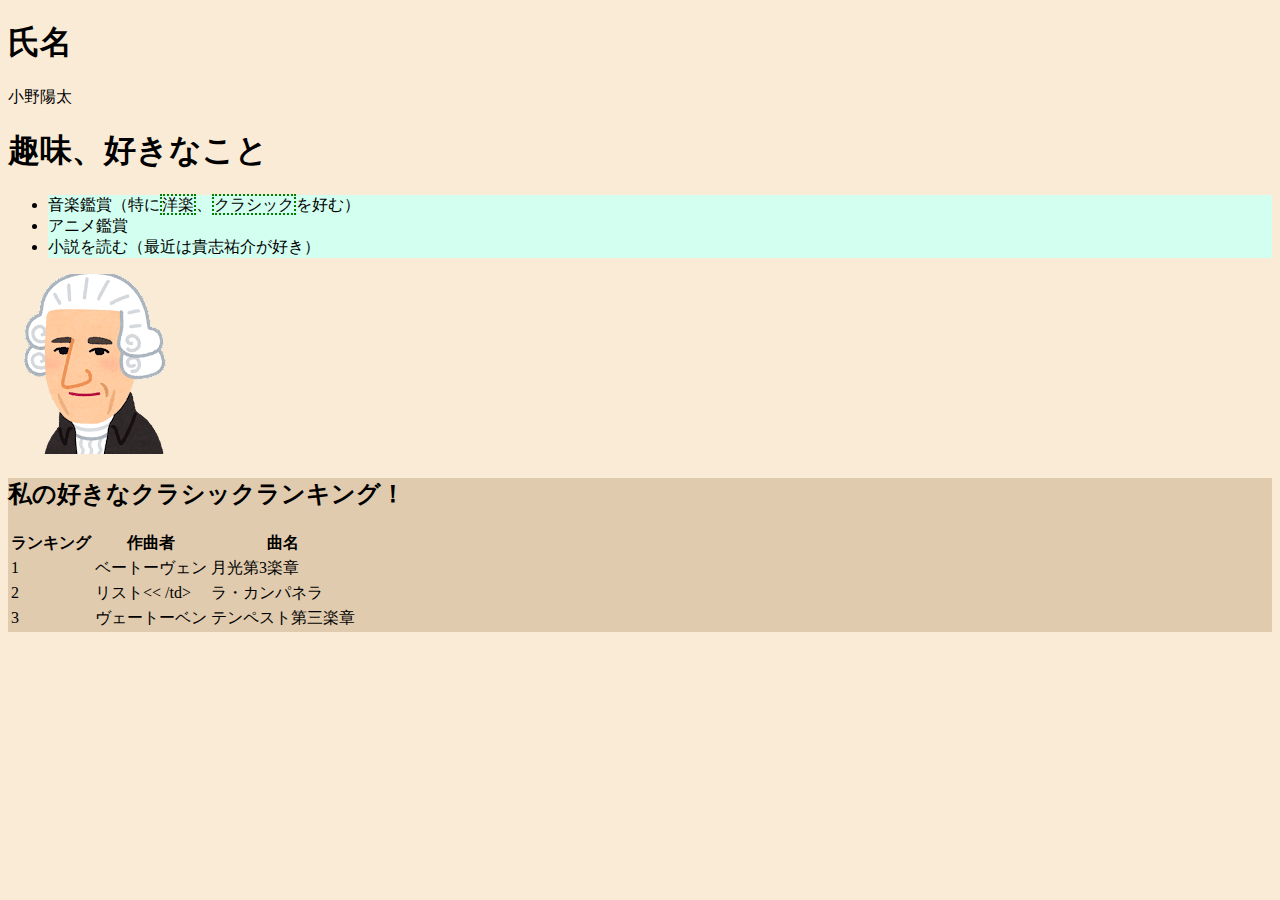
<file: profile/index.html>
<!DOCTYPE html>
<html>

<head>
    <title>自己紹介</title>
    <link rel="stylesheet" href="profile-style.css">
</head>

<body>
    <h1>氏名</h1>
    <p>小野陽太</p>
    <h1>趣味、好きなこと</h1>

    <ul>
        <li class="a">音楽鑑賞（特に<span>洋楽</span>、<span>クラシック</span>を好む）</li>
        <li class="a">アニメ鑑賞</li>
        <li class="a">小説を読む（最近は貴志祐介が好き）</li>
    </ul>
    <p><img src="img/nigaoe_haydn.png" alt="クラシック"></p>

    <div class="s">
        <h2>私の好きなクラシックランキング！</h2>
        <table>
            <thead>
                <tr>
                    <th>ランキング</th>
                    <th>作曲者</th>
                    <th>曲名</th>
                </tr>
            </thead>
            <tbody>
                <tr>
                    <td>1</td>
                    <td>ベートーヴェン</td>
                    <td>月光第3楽章</td>
                </tr>
                <tr>
                    <td>2</td>
                    <td>リスト<< /td>
                    <td>ラ・カンパネラ</td>
                </tr>
                <tr>
                    <td>3</td>
                    <td>ヴェートーベン</td>
                    <td>テンペスト第三楽章</td>
                </tr>

            </tbody>

        </table>
    </div>







</body>










</html>
</file>
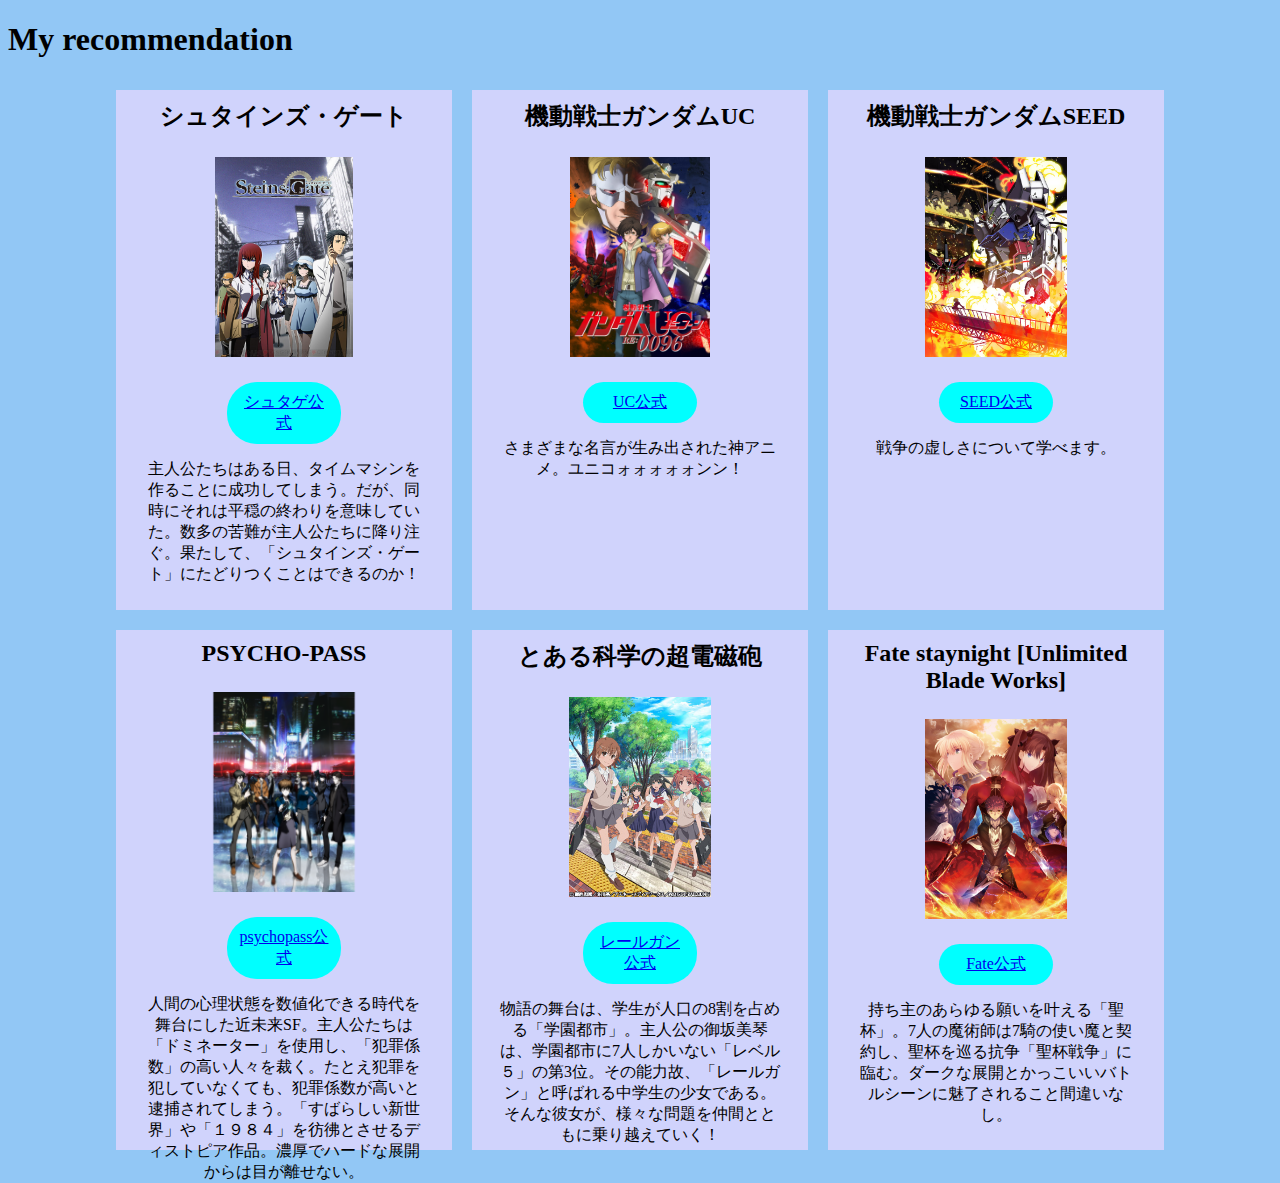
<file: box/box-layout.html>
<!DOCTYPE html>
<html lang="en">

<head>
    <meta charset="UTF-8">
    <meta name="viewport" content="width=device-width, initial-scale=1.0">
    <title>recommendation</title>
    <link rel="stylesheet" href="box-layout-style.css">
</head>

<body>
    <h1>My recommendation</h1>
    <div class="box">
        <div class="item">
            <h2 class="title">シュタインズ・ゲート</h2>
            <div class="photo"> <img
                    src="img/h7gE1pVRkBojPfmhUAqLUUzjKvyAkMmmtgTdhndFyRKFTBW8xjTUPsPYP0Md84KF9SDRJ0I5Wk9kEGuY_main.jpg">
            </div>
            <a href="#">シュタゲ公式</a>
            <p class="sentence">主人公たちはある日、タイムマシンを作ることに成功してしまう。だが、同時にそれは平穏の終わりを意味していた。数多の苦難が主人公たちに降り注ぐ。果たして、「シュタインズ・ゲート」にたどりつくことはできるのか！</p>
        </div>

        <div class="item">
            <h2 class="title">機動戦士ガンダムUC</h2>
            <div class="photo"> <img src="img/main.jpg"></div>
            <a href="#">UC公式</a>
            <p class="sentence">さまざまな名言が生み出された神アニメ。ユニコォォォォォンン！</p>
        </div>


        <div class="item">
            <h2 class="title">機動戦士ガンダムSEED</h2>
            <div class="photo"><img src="img/about_visual_seed1.jpg"></div>
            <a href="#">SEED公式</a>
            <p class="sentence">戦争の虚しさについて学べます。</p>
        </div>


        <div class="item">
            <h2 class="title">PSYCHO-PASS</h2>
            <div class="photo"> <img src="img/vs_tv2nd.png"></div>
            <a href="#">psychopass公式</a>
            <p class="sentence">人間の心理状態を数値化できる時代を舞台にした近未来SF。主人公たちは「ドミネーター」を使用し、「犯罪係数」の高い人々を裁く。たとえ犯罪を犯していなくても、犯罪係数が高いと逮捕されてしまう。「すばらしい新世界」や「１９８４」を彷彿とさせるディストピア作品。濃厚でハードな展開からは目が離せない。</p>
        </div>


        <div class="item">
            <h2 class="title">とある科学の超電磁砲</h2>
            <div class="photo"> <img src="img/33a7a47cbc0ee6167370f04cc5f39641.jpg"></div>
            <a href="#">レールガン公式</a>
            <p class="sentence">物語の舞台は、学生が人口の8割を占める「学園都市」。主人公の御坂美琴は、学園都市に7人しかいない「レベル５」の第3位。その能力故、「レールガン」と呼ばれる中学生の少女である。そんな彼女が、様々な問題を仲間とともに乗り越えていく！</p>
        </div>


        <div class="item">
            <h2 class="title">Fate staynight [Unlimited Blade Works]</h2>
            <div class="photo"><img src="img/GFF33SHasAArEgn.jpg" alt=""></div>
            <a href="#">Fate公式</a>
            <p class="sentence">持ち主のあらゆる願いを叶える「聖杯」。7人の魔術師は7騎の使い魔と契約し、聖杯を巡る抗争「聖杯戦争」に臨む。ダークな展開とかっこいいバトルシーンに魅了されること間違いなし。</p>
        </div>


    </div>
</body>

</html>
</file>
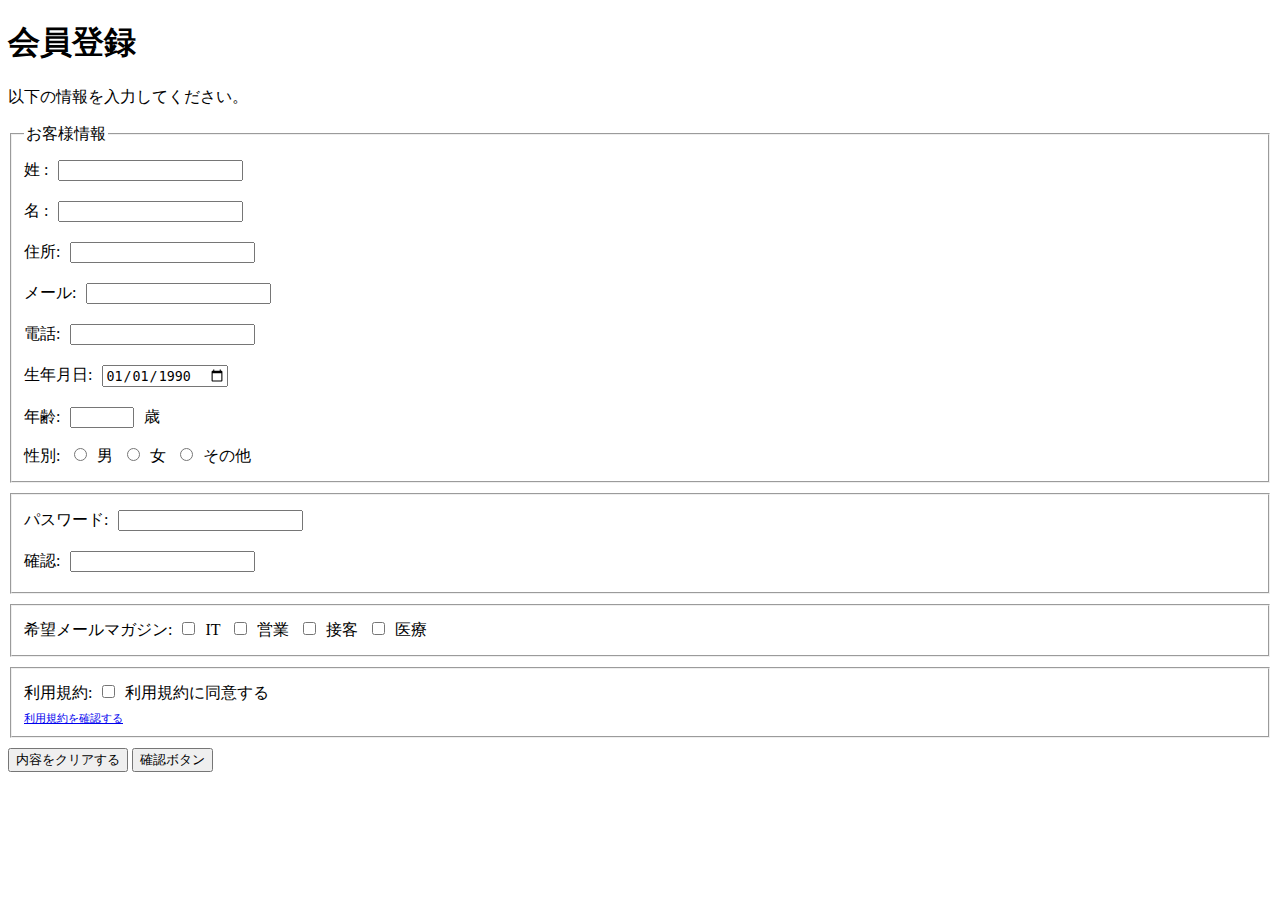
<file: form/form.html>
<!DOCTYPE html>
<html lang="en">

<head>
    <meta charset="UTF-8">
    <meta name="viewport" content="width=device-width, initial-scale=1.0">
    <title>入力フォーム</title>
    <link rel="stylesheet" href="form-style.css">
</head>

<body>
    <h1>会員登録</h1>
    <p>以下の情報を入力してください。</p>
    <form action="#" method="post">
        <fieldset>
            <legend>お客様情報</legend>
            姓 :<input type="text" name="last_name"><br>
            名 :<input type="text" name="first_name"><br>
            住所:<input type="text" name="address"><br>
            メール:<input type="email" name="email"><br>
            電話:<input type="tel" name="tel"><br>
            生年月日:<input type="date" name="birthday" value="1990-01-01"><br>
            年齢:<input type="number" name="age" min="0" max="150">歳<br>
            性別:
            <label><input type="radio" name="gendar" value="0">男</label>
            <label><input type="radio" name="gendar" value="1">女</label>
            <label><input type="radio" name="gendar" value="2">その他</label><br>
        </fieldset>
        <fieldset>
            パスワード:<input type="password" name="password"><br>
            確認:<input type="password" name="password_confirm"><br>
        </fieldset>
        <fieldset>
            希望メールマガジン:<label><input type="checkbox" name="magazine" value="1">IT</label>
            <label><input type="checkbox" name="magazine" value="2">営業</label>
            <label><input type="checkbox" name="magazine" value="3">接客</label>
            <label><input type="checkbox" name="magazine" value="4">医療</label><br>
        </fieldset>
        <fieldset >
            利用規約:<label><input type="checkbox" name="terms" value="agree">利用規約に同意する</label><br>
            <a href="terms.html" target="_blank" class="a">利用規約を確認する</a><br>
        </fieldset>
        <button type="reset">内容をクリアする</button>
        <button type="submit">確認ボタン</button>








    </form>


</body>

</html>
</file>
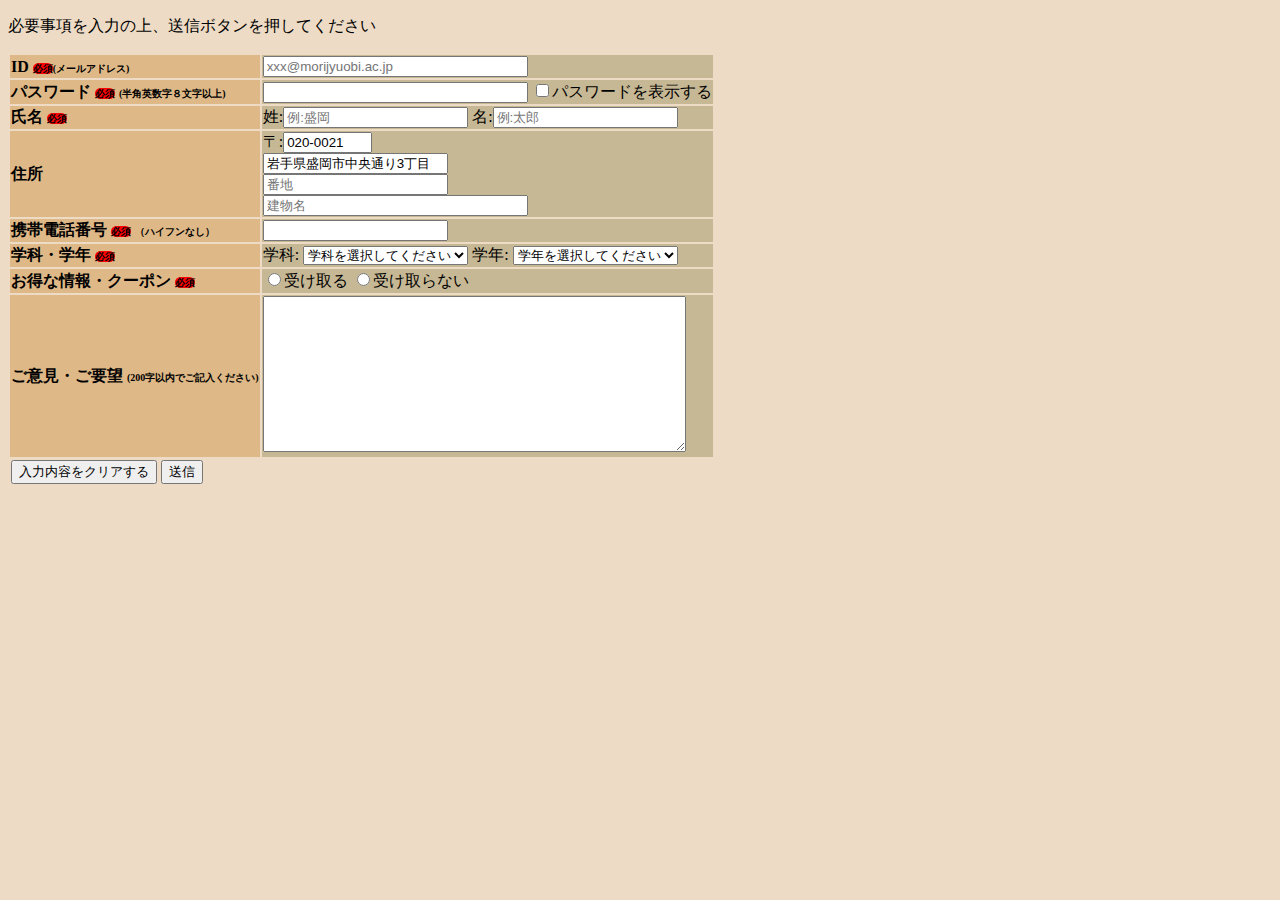
<file: form/register.html>
<!DOCTYPE html>
<html lang="en">

<head>
    <meta charset="UTF-8">
    <meta name="viewport" content="width=device-width, initial-scale=1.0">
    <title>登録フォーム</title>
    <link rel="stylesheet" href="register-style.css">
</head>

<body>
    <p>必要事項を入力の上、送信ボタンを押してください</p>

    <form action="#" method="post" enctype="multipart/form-data">
        <table>
            <tbody>
                <tr>
                    <th class="back"> ID <span class="red">必須</span><span class="small_font">(メールアドレス)</span></th>
                    <td class="a"><input type="email" name="user_email" size="30"
                            placeholder="xxx@morijyuobi.ac.jp"><br></td>
                </tr>
                <tr>
                    <th class="back"> パスワード <span class="red">必須</span> <span class="small_font">(半角英数字８文字以上)</span></th>
                    <td class="a"><input type="password" name="user_pass" size="30" minlength="8" required>
                        <label><input type='checkbox' name="checkbox">パスワードを表示する</label><br>
                    </td>
                </tr>
                <tr>
                    <th class="back">氏名 <span class="red">必須</span></th>
                    <td class="a">姓:<input type="text" name="user_name_1" placeholder="例:盛岡" required>
                        名:<input type="text" name="user_name_2" placeholder="例:太郎"><br></td>
                </tr>

                <tr>
                    <th class="back">住所</th>
                    <td class="a">〒:<input type="text" name="user_address_1" size="8" value="020-0021" readonly><br>
                        <input type="text" name="user_address_2" value="岩手県盛岡市中央通り3丁目" readonly><br>
                        <input type="text" name="user_address_3" placeholder="番地"><br>
                        <input type="text" name="user_address_4" size="30" placeholder="建物名"><br>
                    </td>
                </tr>
                <tr>
                    <th class="back">携帯電話番号 <span class="red">必須</span> <span class="small_font">（ハイフンなし）<span></th>
                    <td class="a"><input type="tel" name="user_tel" required><br></td>
                <tr>
                    <th class="back">学科・学年 <span class="red">必須</span></th>
                    <td class="a">
                        学科: <select name="user_course" required>
                            <option value="">学科を選択してください</option>
                            <option value="sis">システム系学科</option>
                            <option value="buss">ビジネス系学科</option>
                            <option value="des">デザイン系学科</option>
                        </select>
                        学年: <select name="user_grade" required>
                            <option value="">学年を選択してください</option>
                            <option value="1">1年</option>
                            <option value="2">2年</option>
                            <option value="3">3年</option>
                            <option value="4">4年</option>
                        </select><br>
                    </td>
                </tr>
                <tr>
                    <th class="back">お得な情報・クーポン <span class="red">必須</span></th>
                    <td class="a"><label><input type="radio" name="info" value="yes" required>受け取る</label>
                        <label><input type="radio" name="info" value="no">受け取らない</label><br>
                    </td>
                </tr>
                <tr>
                    <th class="back">ご意見・ご要望 <span class="small_font">(200字以内でご記入ください)</span></th>
                    <td class="a"><textarea name="multiple" cols="50" rows="10" maxlength="200"></textarea><br></td>
                </tr>
                <tr>
                    <td><button type="reset">入力内容をクリアする</button>
                        <button type="submit">送信</button>
                    </td>
                </tr>

    </form>
    </tbody>
    </table>
</body>

</html>
</file>
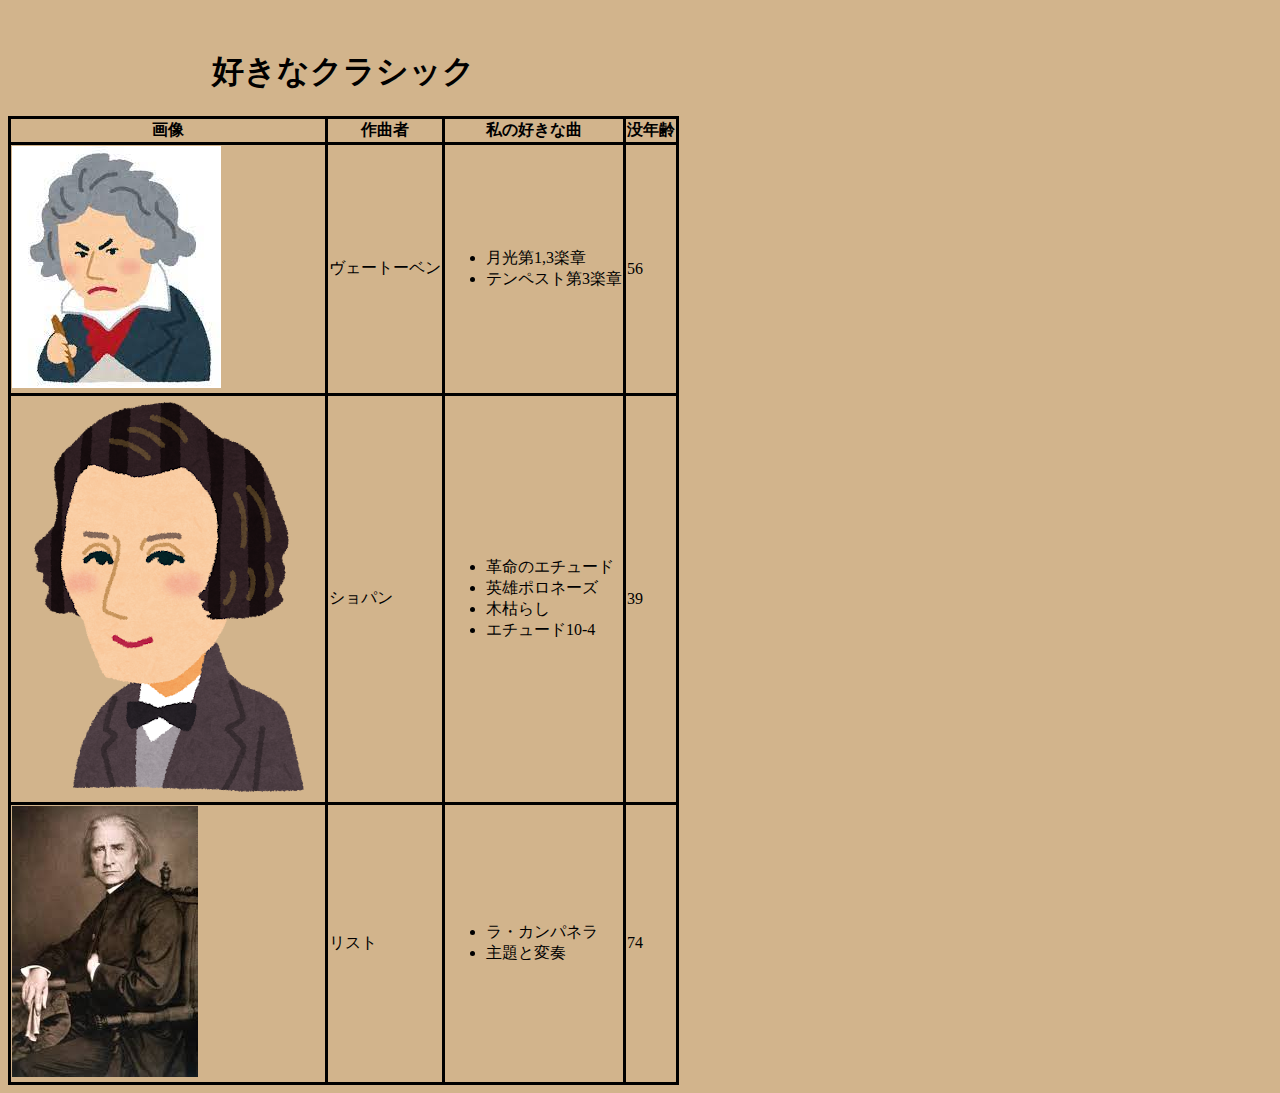
<file: table/table.html>
<!DOCTYPE html>
<html lang="en">

<head>
    <meta charset="UTF-8">
    <meta name="viewport" content="width=device-width, initial-scale=1.0">
    <title>表の作成</title>
    <link rel="stylesheet" href="table-style.css">
</head>

<body>
    <table>
        <caption>
            <h1>好きなクラシック</h1>
        </caption>
        <tr>
            <th>画像</th>
            <th>作曲者</th>
            <th>私の好きな曲</th>
            <th>没年齢</th>　　
        </tr>
        <tr>
            <td><img src="img/download.jpg" alt=""></td>
            <td>ヴェートーベン</td>
            <td>
                <ul>
                    <li>月光第1,3楽章</li>
                    <li>テンペスト第3楽章</li>
                </ul>
            </td>
            <td>56</td>
        </tr>
        <tr>
            <td><img src="img/chopin.png" alt=""></td>
            <td>ショパン</td>
            <td>
                <ul>
                    <li>革命のエチュード</li>
                    <li>英雄ポロネーズ</li>
                    <li>木枯らし</li>
                    <li>エチュード10-4</li>
                </ul>
            </td>
            <td>39</td>



        </tr>
        <tr>
            <td><img src="img/images.jpg" alt=""></td>
            <td>リスト</td>
            <td>
                <ul>
                    <li>ラ・カンパネラ</li>
                    <li>主題と変奏</li>
                </ul>
            </td>
            <td>74</td>
        </tr>


    </table>

</body>

</html>
</file>
<file: profile/profile-style.css>
body{
    background-color: antiquewhite;
}

span{
    border: 2px dotted green;
}

.a{
    background-color: rgb(210, 255, 239);
}

.s{
    background-color: rgb(225, 203, 174);
}
</file>
<file: box/box-layout-style.css>
.box {
     flex-wrap: wrap;
     display: flex;
     justify-content: center;
     align-items: center;
 }

 .item {
     width: 25%;
     height: 500px;
     padding: 10px;
     margin: 10px;
     background-color: rgb(208, 211, 252);
 }

 .photo {
     width: 200px;
     height: 200px;
     margin: 25px auto;
 }

 .photo img {
     width: 100%;
     height: 100%;
     object-fit: contain;
 }

 body {
     background-color: rgb(146, 199, 245);
 }

 .title {
     width: 90%;
     margin: 0 auto;
     text-align: center;
 }


 .sentence {
     width: 90%;
     margin: 15px auto;
     text-align: center;
 }

 a {
     background-color: rgb(0, 255, 255);
     display: block;

     width: 30%;
     border-radius: 30px;
     margin: 0 auto;
     text-align: center;
     padding: 10px;
     
 }
</file>
<file: form/form-style.css>
input[type]{
    margin: 10px;
}

fieldset{
    margin-bottom: 10px;
}

.a{
    font-size: 0.7rem;
}
</file>
<file: form/register-style.css>
.red{
    background-color: red;
    border-radius: 20px;
    font-size: 10px;
}

.back{
    background-color: #DEB887;
    text-align: left;
    
}

.a{
    background-color: 	#7f783b58;
}

body{
    background-color: rgb(237, 219, 197);
}

.small_font{
    font-size: 10px;
}

th{
    margin: 30px;
}
</file>
<file: table/table-style.css>
@charset "utf-8";

body {
    background-color: #D2B48C;
}

table,
th,
td {
    border: solid 3px black;
    border-collapse: collapse;
}
</file>
